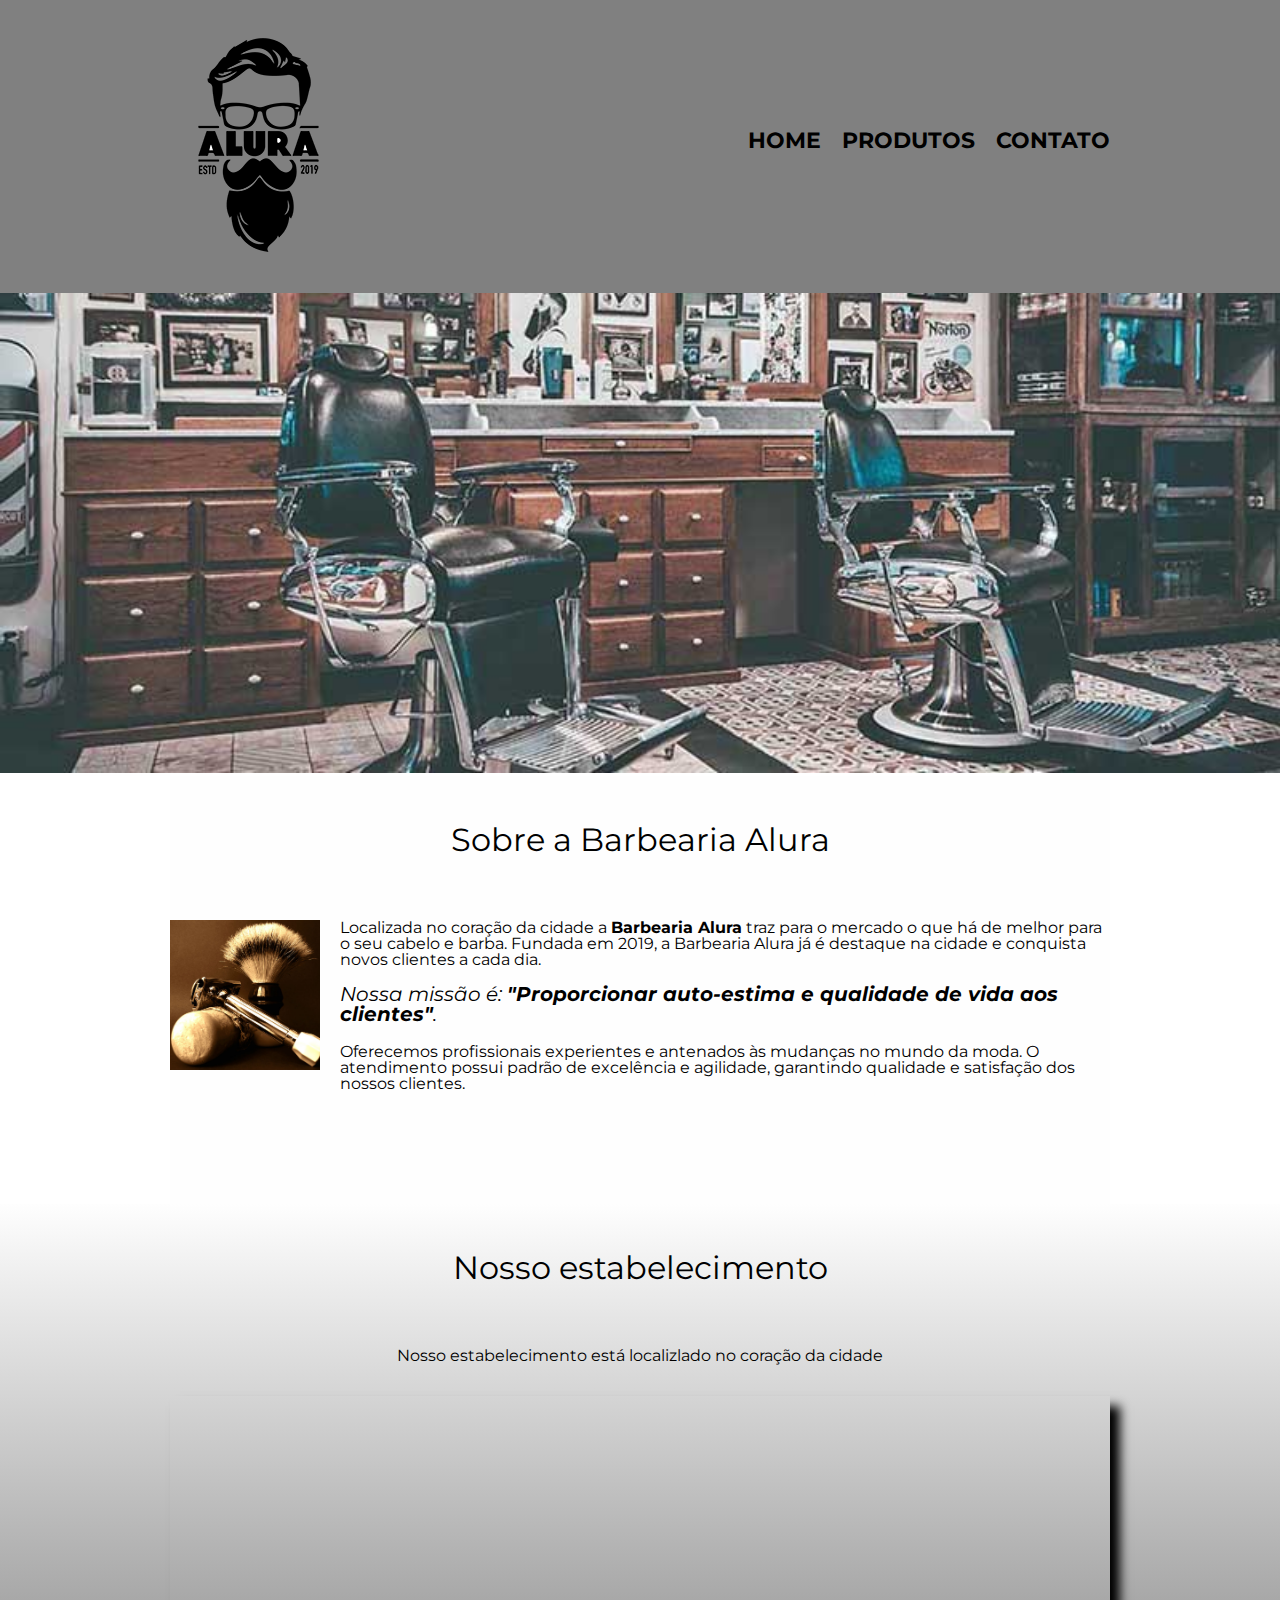
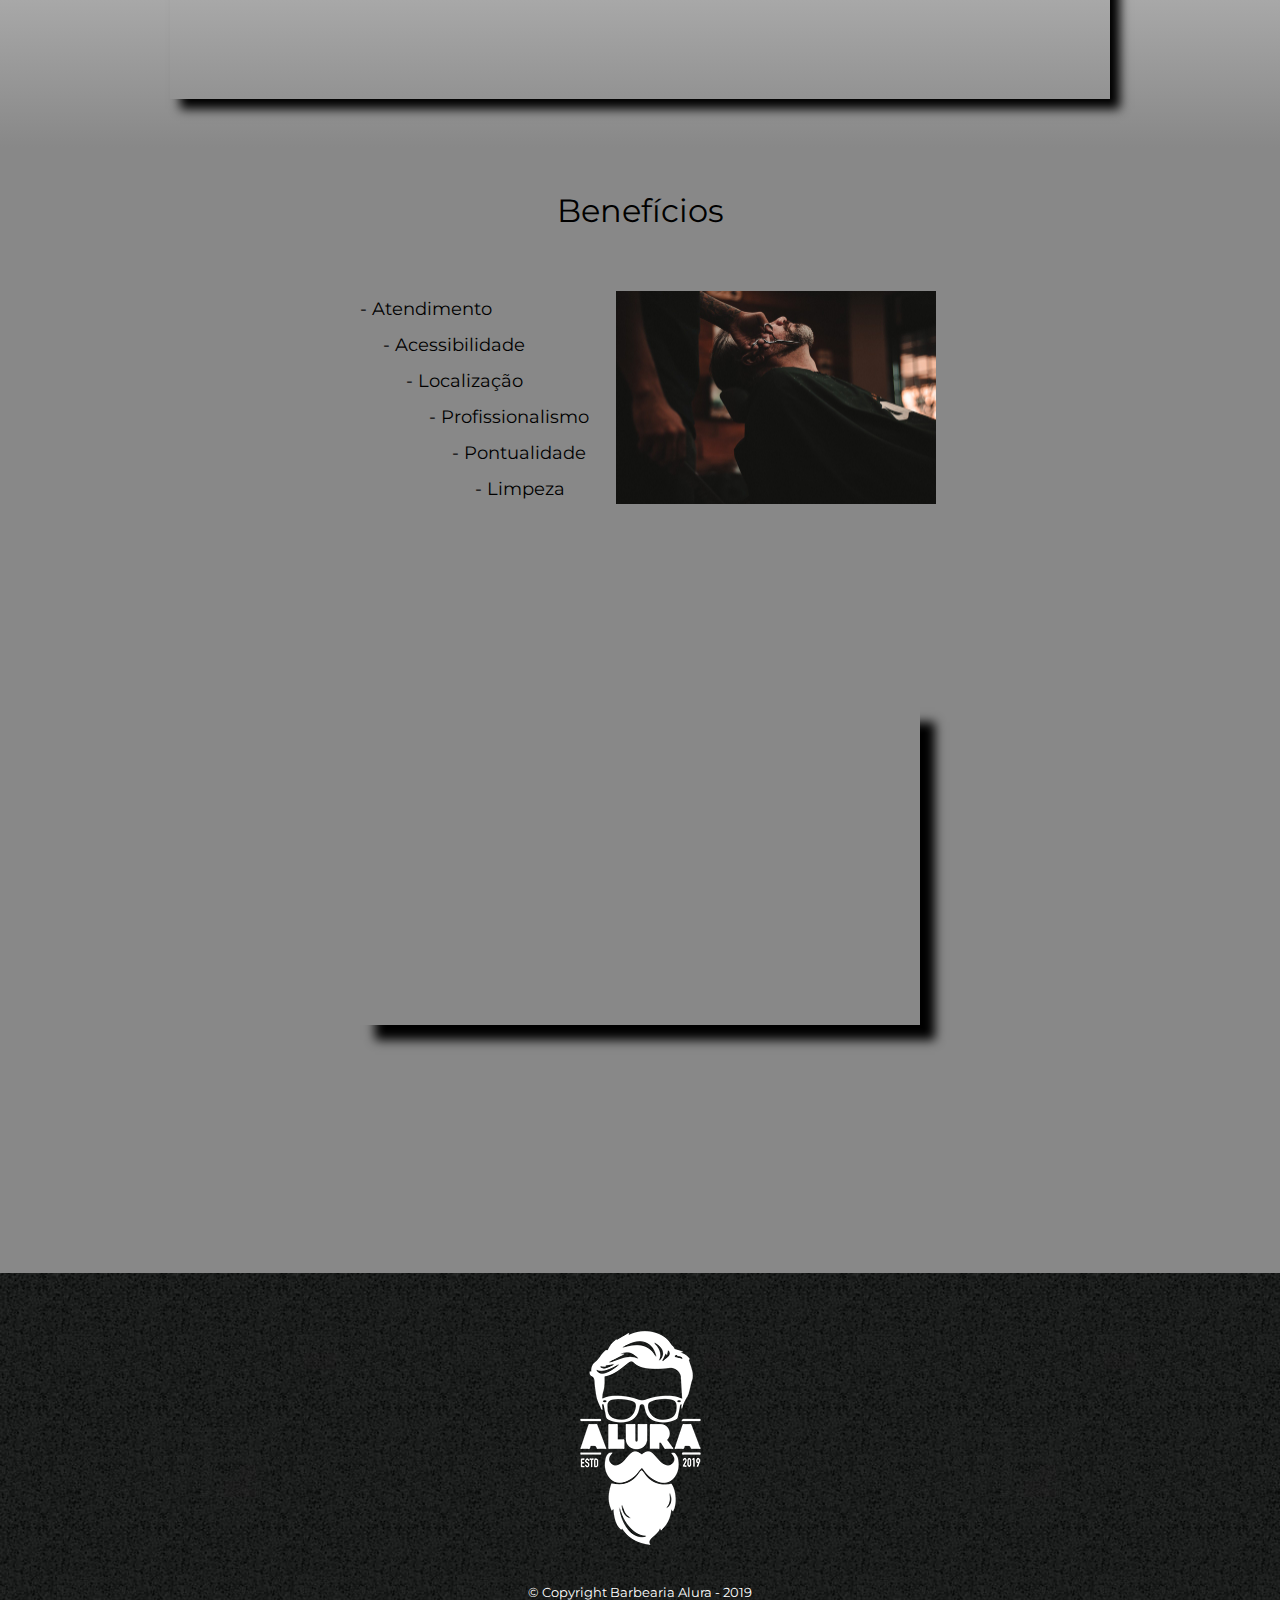
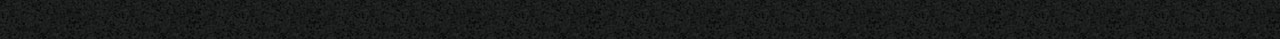
<file: parte 1 - iniciante/index.html>
<!DOCTYPE html>
<html lang="en">
<head>
    <meta charset="UTF-8">
    <meta http-equiv="X-UA-Compatible" content="IE=edge">
    <meta name="viewport" content="width=device-width, initial-scale=1.0">
    <title>Barbearia Alura</title>
    <link rel="stylesheet" href="../parte 2 - iniciante/style.css">
    <link rel="stylesheet" href="../parte 2 - iniciante/reset.css">
    <link href="https://fonts.googleapis.com/css?family=Montserrat&display=swap" rel="stylesheet">
</head>

<body class="body">
    <header class="header">
        <div class="caixa" >
            <h1><img id="imglogobarbearia" src="../parte 2 - iniciante/imagens/logo.png"> </h1>

            <nav class="nav">
                <ul>
                    <li><a href="../parte 1 - iniciante/index.html">Home</a></li>
                    <li><a href="../parte 2 - iniciante/produtos.html">Produtos</a></li>
                    <li><a href="../parte 3 - iniciante/contato.html">Contato</a></li>
                </ul>
            </nav>
        </div>  
        
    </header>

    <img class="banner" src="../parte 1 - iniciante/imagens/banner.jpg"/>

    <main class="main">
        <section class="principal">
            <h2 class="titulo-principal">Sobre a Barbearia Alura</h2>

            <img class="utensilios" src="../parte 1 - iniciante/imagens/utensilios.jpg" alt="Utensilios de um barbeiro">

            <p>Localizada no coração da cidade a <strong>Barbearia Alura</strong> traz para o mercado o que há de melhor para o seu cabelo e barba. Fundada em 2019, a Barbearia Alura já é destaque na cidade e conquista novos clientes a cada dia.</p>
            <p class="tF20"><em>Nossa missão é: <strong>"Proporcionar auto-estima e qualidade de vida aos clientes"</strong>.</em></p>
            <p>Oferecemos profissionais experientes e antenados às mudanças no mundo da moda. O atendimento possui padrão de excelência e agilidade, garantindo qualidade e satisfação dos nossos clientes.</p> <br><br><br>
        </section>

        <section class="mapa">
            <h3 class="titulo-principal">Nosso estabelecimento</h3>
            <p>Nosso estabelecimento está localizlado no coração da cidade</p>

            <div class="mapa-conteudo">
                <iframe src="https://www.google.com/maps/embed?pb=!1m18!1m12!1m3!1d14625.631466179657!2d-46.6511169075966!3d-23.589701052367207!2m3!1f0!2f0!3f0!3m2!1i1024!2i768!4f13.1!3m3!1m2!1s0x94ce5a2b2ed7f3a1%3A0xab35da2f5ca62674!2sAlura%20-%20Escola%20Online%20de%20Tecnologia!5e0!3m2!1spt-BR!2sbr!4v1673324559254!5m2!1spt-BR!2sbr" width="100%" height="300" style="border:0;" allowfullscreen="" loading="lazy" referrerpolicy="no-referrer-when-downgrade"></iframe>
            </div>
        </section>

        <section class="beneficios">
            <h3 class="titulo-principal">Benefícios</h3>

            <div class="conteudo-beneficios">
                <ul class="lista-beneficios">
                    <li id="li1" class="itens">Atendimento</li>
                    <li id="li2" class="itens">Acessibilidade</li>
                    <li id="li3" class="itens">Localização</li>
                    <li id="li4" class="itens">Profissionalismo</li>
                    <li id="li5" class="itens">Pontualidade</li>
                    <li id="li6" class="itens">Limpeza</li>
                </ul><img class="imagem-beneficios" src="../parte 1 - iniciante/imagens/beneficios.jpg">
            </div>


            <div class="video">
                <iframe width="100%" height="315" src="https://www.youtube.com/embed/wcVVXUV0YUY" title="YouTube video player" frameborder="0" allow="accelerometer; autoplay; clipboard-write; encrypted-media; gyroscope; picture-in-picture; web-share" allowfullscreen></iframe> 
            </div>
        </section>
    </main>

    <footer>
        <img src="../parte 2 - iniciante/imagens/logo-branco.png">
        <p class="copyright">&copy; Copyright Barbearia Alura - 2019</p>
    </footer>
</body>
</html>
</file>
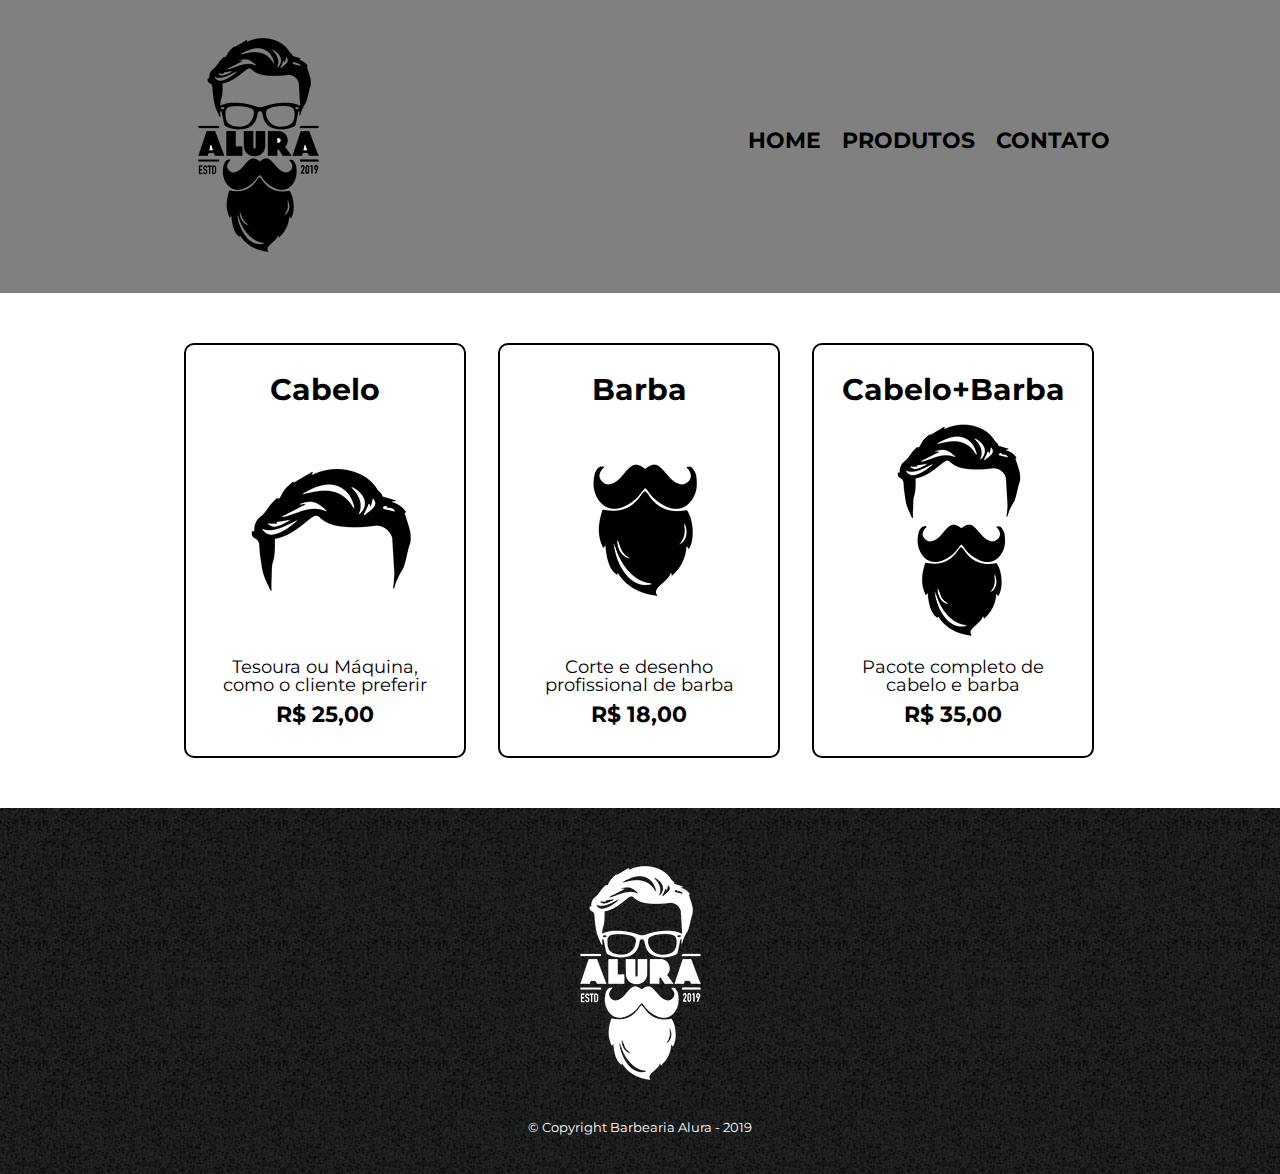
<file: parte 2 - iniciante/produtos.html>
<!DOCTYPE html>
<html lang="en">
<head>
    <meta charset="UTF-8">
    <meta http-equiv="X-UA-Compatible" content="IE=edge">
    <meta name="viewport" content="width=device-width, initial-scale=1.0">
    <title>Produtos - Barbearia Alura</title>

    <link rel="stylesheet" href="../parte 2 - iniciante/reset.css">
    <link rel="stylesheet" href="style.css">
    <link href="https://fonts.googleapis.com/css?family=Montserrat&display=swap" rel="stylesheet">
</head>

<body class="body">
    <header class="header">
        <div class="caixa" >
            <h1><img id="imglogobarbearia" src="../parte 2 - iniciante/imagens/logo.png"> </h1>

            <nav class="nav">
                <ul>
                    <li><a href="../parte 1 - iniciante/index.html">Home</a></li>
                    <li><a href="produtos.html">Produtos</a></li>
                    <li><a href="../parte 3 - iniciante/contato.html">Contato</a></li>
                </ul>
            </nav>
        </div>    
    </header>

    <main>
        <ul class="produtos" >
            <li id="cabelo">
                <h2>Cabelo</h2>
                <img id="imgcabelo" src="../parte 2 - iniciante/imagens/cabelo.jpg" >
                <p class="produto-descricao">Tesoura ou Máquina, como o cliente preferir</p>
                <p class="produto-preco">R$ 25,00</p>
            </li>

            <li id="barba">
                <h2>Barba</h2>
                <img id="imgbarba" src="../parte 2 - iniciante/imagens/barba.jpg" >
                <p class="produto-descricao">Corte e desenho profissional de barba</p>
                <p class="produto-preco">R$ 18,00</p>
            </li>

            <li id="cabelo-barba">
                <h2>Cabelo+Barba</h2>
                <img id="imgcabelobarba" src="../parte 2 - iniciante/imagens/cabelo+barba.jpg" >
                <p class="produto-descricao">Pacote completo de cabelo e barba</p>
                <p class="produto-preco">R$ 35,00</p>
            </li>
        </ul>
    </main>

    <footer>
        <img src="../parte 2 - iniciante/imagens/logo-branco.png">
        <p class="copyright">&copy; Copyright Barbearia Alura - 2019</p>
    </footer>
    
</body>
</html>
</file>
<file: parte 2 - iniciante/style.css>
/* Estilos independentes */

.taC{
    text-align: center;
}

.tF20{
    font-size: 20px;
}
.tf30{
    font-size: 30px;
}






/* Estilos categorizados */



.body{
    font-family: 'Montserrat', sans-serif;
}

.titulo-principal{
    font-size: 2em;
    margin: 0 0 1em;
    text-align: center;
    clear: left;
    margin-bottom: 2em;
}


.principal{
   padding: 3em 0;
    background: #FEFEFE;
    width: 940px;
    margin: 0 auto;
}

.principal p{
    margin: 0 0 1em;
}    

.principal strong{
    font-weight: bold;
}

.principal em{
    font-style: italic;
}

.utensilios{
    width: 150px;
    float: left;
    margin: 0 20px 20px 0;
}

.banner{
    width: 100%;
}

.mapa{
    padding: 3em 0;
    background: linear-gradient(#FEFEFE, #888888);
}
.mapa-conteudo{
    width: 940px;
    margin: 0 auto;
    box-shadow: 10px 10px 10px #000000;
}

.mapa-conteudo:hover{
    box-shadow: 15px 15px 15px #088C19;
    transform: scale(1.1);
    transition: 1s all;
}

.mapa-conteudo:not(:hover){
    box-shadow: 10px 10px 10px #000000;
    transform: scale(1.0);
    transition: 1s all;
}

.mapa p{
    margin: 0 0 2em;
    text-align: center;
}

.beneficios{
    background-color: #888888;
    padding: 3em 0;
}

.conteudo-beneficios{
    width: 640px;
    margin: 0 auto;
    
}

.lista-beneficios{
    vertical-align: top;
    font-size: 18px;
    width: 40%;
    display: inline-block;
}

.imagem-beneficios{
    width: 50%;
}

#li1{
    margin-left: 0%;

}

#li2{
    margin-left: 9%;
}

#li3{
    margin-left: 18%;
}

#li4{
    margin-left: 27%;
}

#li5{
    margin-left: 36%;
}

#li6{
    margin-left: 45%;
}

.itens{
    line-height: 2;
}

.itens:before{
    content: "- ";
}



.video{
    width: 560px;
    margin: 200px auto;
    box-shadow: 15px 15px 10px #000000;
}

.video:hover{
    box-shadow: 20px 20px 15px red;
    transform: scale(1.2);
    transition: 1s all;
}
.video:not(:hover){
    box-shadow: 15px 15px 10px #000000;
    transform: scale(1.0);
    transition: 1s all;
}


/* Cabeçalho Produtos */

.body{
    font-family: 'Montserrat', sans-serif;
}

header{
    background-color: grey;
    padding: 20px 0;
}

.caixa{
    position: relative;
    width: 940px;
    margin: 0 auto;
}

.nav li{
    display: inline;
    margin: 0 0 0 15px ;

}

.nav{
    text-transform: uppercase;
    color: blue;
    font-weight: bold;
    font-size: 22px;
    text-decoration: none;
}

.nav a:hover {
    color: #C78C19;
    text-decoration: underline;
    transition: 300ms all;
    text-decoration: none;
}

.nav a:not(:hover){
    color: #000000;
    text-decoration: underline;
    transition: 500ms all;
    text-decoration: none;
}

.nav ul{
    position: absolute;
    top: 110px;
    right: 0px;

}

/* Conteudo Produtos */

.produtos{
    width: 940px;
    margin: 0 auto;
    padding: 50px 0px;
}

.produtos li{
    display: inline-block;
    text-align: center;
    width: 30%;
    vertical-align: top;
    margin: 0 1.5%;
    padding: 30px 20px;
    box-sizing: border-box;
    border: 2px solid #000000;
    border-radius: 10px;
}

.produtos li:hover {
    border-color: #C78C19;
}

.produtos li:hover h2 {
    font-size: 34px;

}

.produtos li:active {
    border-color: #088C19;
}

.produtos h2{
    font-size: 30px;
    font-weight: bold;
}

.produto-descricao{
    font-size: 18px;
    
}

.produto-preco{
    font-size: 22px;
    font-weight: bold;
    margin-top: 10px;
}


/* Conteudo Rodapé(Footer) */

footer {
    text-align: center;
    background: url("../parte\ 2\ -\ iniciante/imagens/bg.jpg");
    padding: 40px 0;
}

.copyright{
    color: #FFFFFF;
    font-size: 13px;
    margin: 20px 0 0;
}

/* Conteudo Formulário */



.formularioblock{
    margin: 40px 0;

}

form label, form legend{
    display: block;
    font-size: 20px;
    margin: 0 0 10px;
    padding-left: 150px;
}

.input-padrao{
    display: block;
    margin: 0 0 20px;
    padding: 10px 25px;
    width: 50%;
    margin-left: 150px;
}

.horario{
    margin: 30px 0;
}

.horario-select{
    margin-left: 150px;
}

.checkbox{
    margin: 30px 0;
}

.enviar{
    width: 40%;
    padding: 15px 0;
    background: orange;
    color: white;
    font-weight: bold;
    font-size: 18px;
    border: none;
    border-radius: 5px;
    transition: 1s all;
    cursor: pointer;
    margin-left: 150px;

}

.enviar:hover{
    background: #088C19;
    transform: scale(1.1);

}

.tabela{
    margin: 40px 0 40px;
    margin-left: 150px;

}

.thead{
    background: #555555;
    color: white;
    font-weight: bold;
}

thead th{
    border: 1px solid #000000;
    padding: 8px 15px;
}

tbody td{
    border: 1px solid #000000;
    padding: 8px 15px;
}

/* Responsividade da pagina */

@media screen and (max-width: 480px){
    .principal, .conteudo-beneficios, .mapa-conteudo, .video, main {
        width: auto; 
    }

    .header{
        height: 300px;
        padding: 0%;
    
    }

    .caixa{
        width: 2%;
        display: inline-block;
 

    }
    #imglogobarbearia{
        width: 1500%;
        margin-left: 125px;
    }


    h1 {
        text-align: center;
    }

    .nav ul{
        margin-bottom: 100px;
        margin-right: -320px;
        padding-left: 0%;
        margin-top: 110px;
        margin-left: -100px;


    }
    .nav li a{
        font-size: 18px;
    }

    .lista-beneficios, .imagem-beneficios{
        width: 100%;
    }
    
    #cabelo, #barba, #cabelo-barba{
        width: 80%;
        height: 450px;
        display: block;
        margin-bottom: 25px;
    }
    #imgcabelo, #imgbarba, #imgcabelobarba{
        width: 80%;
    }
    .produtos{
        width: 100%;
        margin-left: 20px;
    }
    .formularioblock{
        margin-right: 50px;
        margin-left: -80px;
        padding-right: 30px;
    }
    .tabela{
        position: static;
        margin-left: 170px;
    }
    .enviar{
        margin-left: 180px;
    }
    .horario-select{
        margin-left: 210px;
    }

}
</file>
